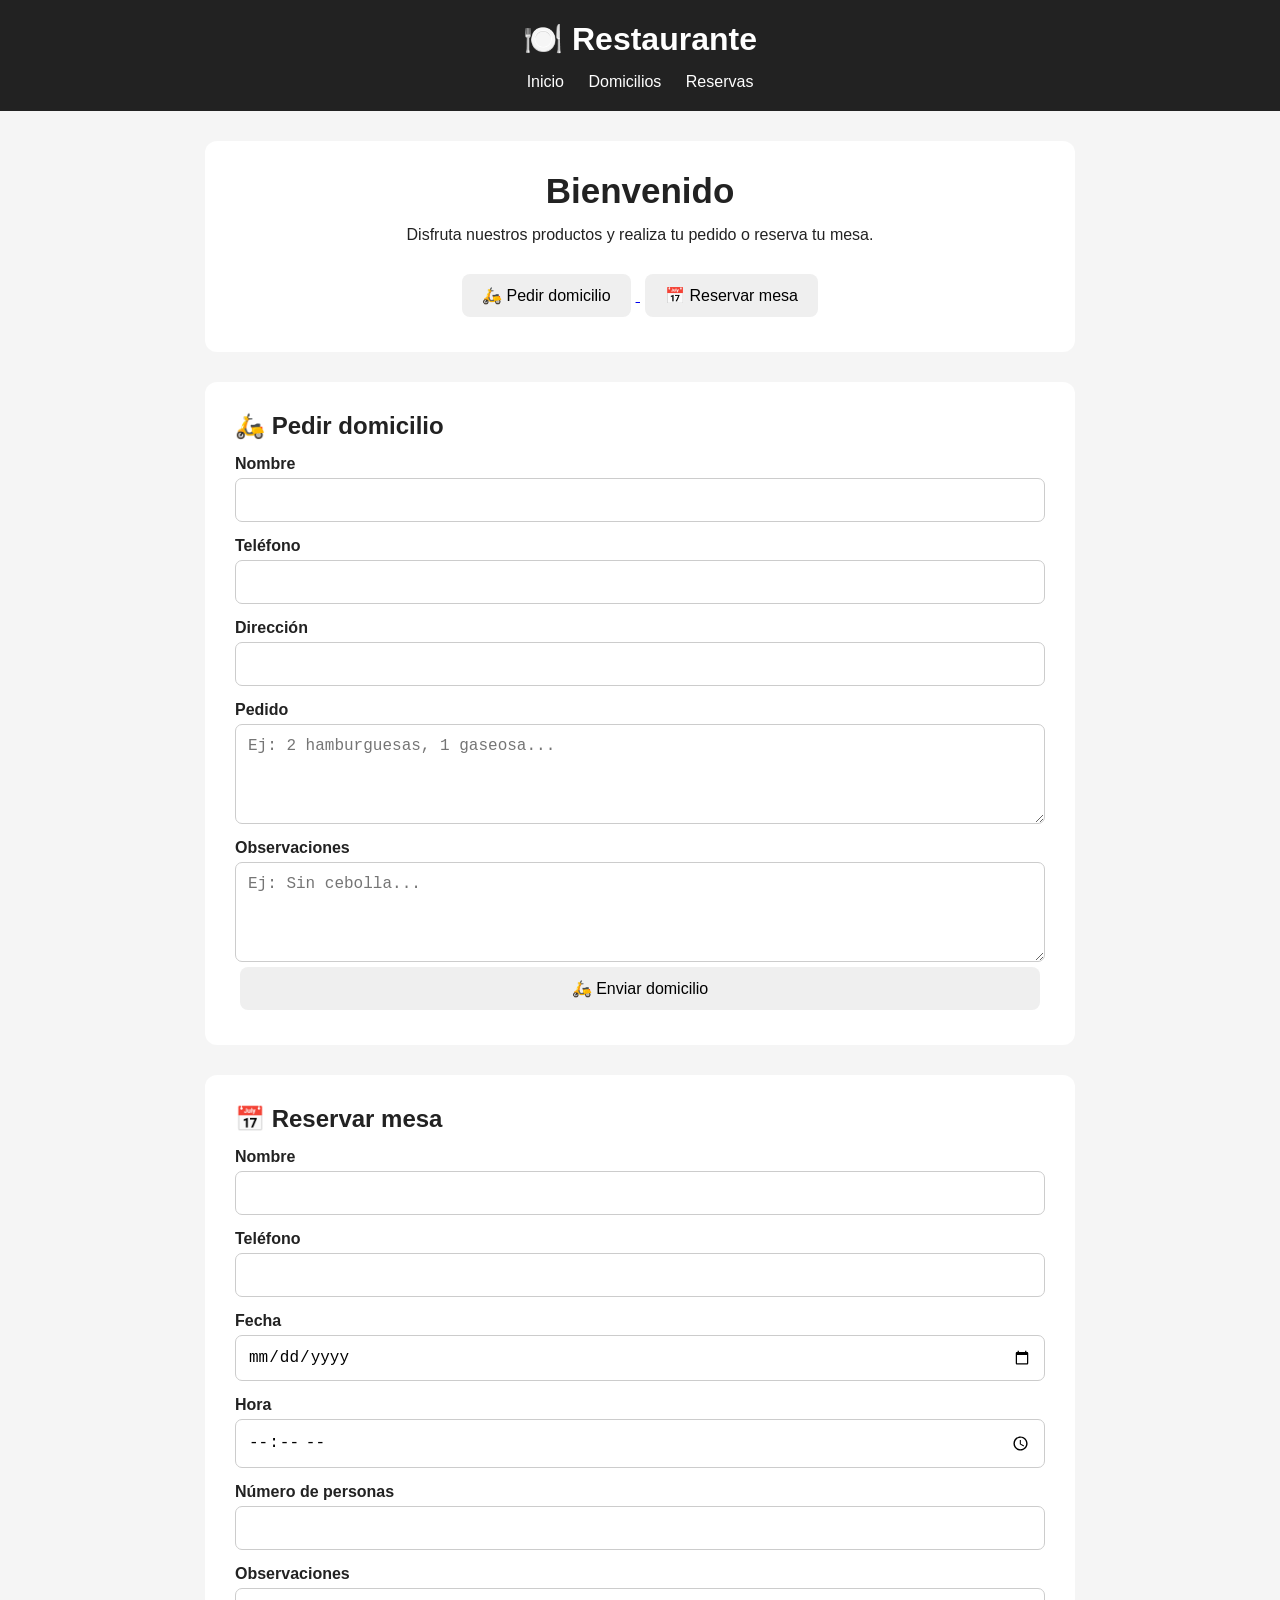
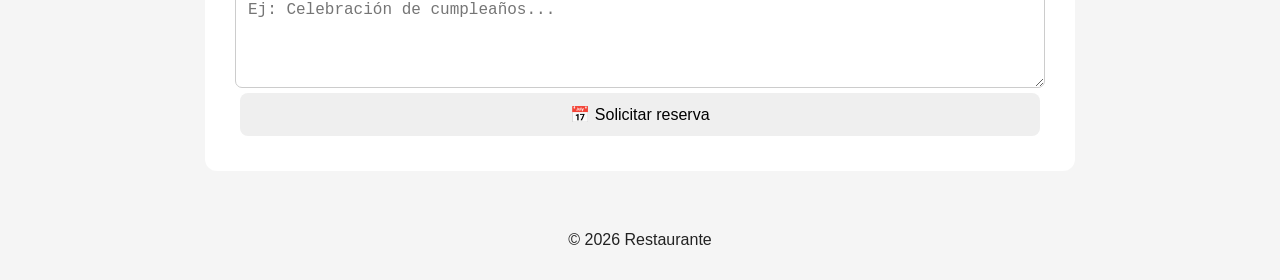
<file: index.html>
<!DOCTYPE html>
<html lang="es">
<head>
    <meta charset="UTF-8">
    <meta name="viewport" content="width=device-width, initial-scale=1.0">

    <title>Restaurante</title>

    <link rel="stylesheet" href="style.css">
</head>

<body>

    <header>
        <h1>🍽️ Restaurante</h1>

        <nav>
            <a href="#inicio">Inicio</a>
            <a href="#domicilios">Domicilios</a>
            <a href="#reservas">Reservas</a>
        </nav>
    </header>


    <main>

        <!-- INICIO -->
        <section id="inicio" class="hero">

            <h2>Bienvenido</h2>

            <p>
                Disfruta nuestros productos y realiza tu pedido
                o reserva tu mesa.
            </p>

            <div class="botones">

                <a href="#domicilios">
                    <button>🛵 Pedir domicilio</button>
                </a>

                <a href="#reservas">
                    <button>📅 Reservar mesa</button>
                </a>

            </div>

        </section>


        <!-- DOMICILIOS -->
        <section id="domicilios">

            <h2>🛵 Pedir domicilio</h2>

            <form id="domicilioForm">

                <label>Nombre</label>
                <input
                    type="text"
                    id="nombreDomicilio"
                    required
                >

                <label>Teléfono</label>
                <input
                    type="tel"
                    id="telefonoDomicilio"
                    required
                >

                <label>Dirección</label>
                <input
                    type="text"
                    id="direccionDomicilio"
                    required
                >

                <label>Pedido</label>
                <textarea
                    id="pedidoDomicilio"
                    placeholder="Ej: 2 hamburguesas, 1 gaseosa..."
                    required
                ></textarea>

                <label>Observaciones</label>
                <textarea
                    id="observacionesDomicilio"
                    placeholder="Ej: Sin cebolla..."
                ></textarea>

                <button type="submit">
                    🛵 Enviar domicilio
                </button>

            </form>

        </section>


        <!-- RESERVAS -->
        <section id="reservas">

            <h2>📅 Reservar mesa</h2>

            <form id="reservaForm">

                <label>Nombre</label>
                <input
                    type="text"
                    id="nombreReserva"
                    required
                >

                <label>Teléfono</label>
                <input
                    type="tel"
                    id="telefonoReserva"
                    required
                >

                <label>Fecha</label>
                <input
                    type="date"
                    id="fechaReserva"
                    required
                >

                <label>Hora</label>
                <input
                    type="time"
                    id="horaReserva"
                    required
                >

                <label>Número de personas</label>
                <input
                    type="number"
                    id="personasReserva"
                    min="1"
                    max="20"
                    required
                >

                <label>Observaciones</label>
                <textarea
                    id="observacionesReserva"
                    placeholder="Ej: Celebración de cumpleaños..."
                ></textarea>

                <button type="submit">
                    📅 Solicitar reserva
                </button>

            </form>

        </section>

    </main>


    <footer>

        <p>
            © 2026 Restaurante
        </p>

    </footer>


    <script src="script.js"></script>

</body>
</html>
</file>
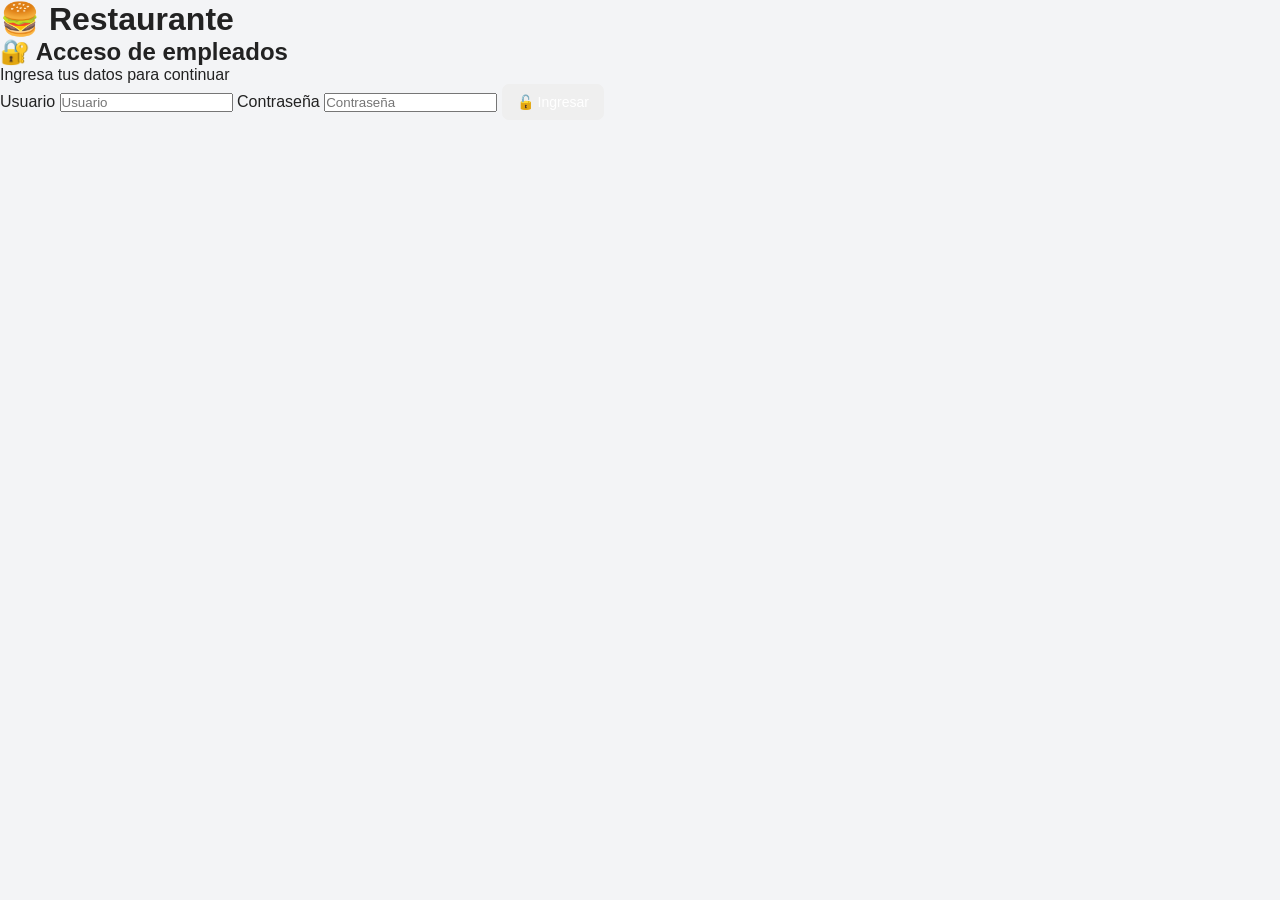
<file: empleados/index.html>
<!DOCTYPE html>
<html lang="es">

<head>

    <meta charset="UTF-8">

    <meta name="viewport" content="width=device-width, initial-scale=1.0">

    <title>Panel de Empleados</title>

    <link rel="stylesheet" href="style.css">

</head>


<body>

    <!-- ========================= -->
    <!-- LOGIN -->
    <!-- ========================= -->

    <div id="loginContainer">

        <div class="login-box">

            <h1>🍔 Restaurante</h1>

            <h2>🔐 Acceso de empleados</h2>

            <p>Ingresa tus datos para continuar</p>


            <form id="loginForm">

                <label for="usuario">
                    Usuario
                </label>

                <input
                    type="text"
                    id="usuario"
                    placeholder="Usuario"
                    required
                >


                <label for="contrasena">
                    Contraseña
                </label>

                <input
                    type="password"
                    id="contrasena"
                    placeholder="Contraseña"
                    required
                >


                <button type="submit">
                    🔓 Ingresar
                </button>

            </form>


            <p id="loginMensaje"></p>

        </div>

    </div>


    <!-- ========================= -->
    <!-- PANEL DE EMPLEADOS -->
    <!-- ========================= -->

    <div id="panelEmpleados" style="display: none;">

        <header>

            <h1>👨‍🍳 Panel de Empleados</h1>

            <p>Gestión de domicilios y reservas</p>

            <button id="cerrarSesion">
                🔒 Cerrar sesión
            </button>

        </header>


        <main>

            <!-- ========================= -->
            <!-- DOMICILIOS -->
            <!-- ========================= -->

            <section>

                <div class="titulo-seccion">

                    <h2>🛵 Domicilios</h2>

                    <button onclick="cargarDomicilios()">
                        🔄 Actualizar
                    </button>

                </div>


                <div id="domiciliosContainer">

                    <p class="cargando">
                        Cargando domicilios...
                    </p>

                </div>

            </section>


            <!-- ========================= -->
            <!-- RESERVAS -->
            <!-- ========================= -->

            <section>

                <div class="titulo-seccion">

                    <h2>📅 Reservas</h2>

                    <button onclick="cargarReservas()">
                        🔄 Actualizar
                    </button>

                </div>


                <div id="reservasContainer">

                    <p class="cargando">
                        Cargando reservas...
                    </p>

                </div>

            </section>

        </main>


        <footer>

            <p>
                Sistema de Restaurante © 2026
            </p>

        </footer>

    </div>


    <script src="script.js"></script>

</body>

</html>
</file>
<file: style.css>
* {
    box-sizing: border-box;
    margin: 0;
    padding: 0;
}

body {
    font-family: Arial, sans-serif;
    background: #f5f5f5;
    color: #222;
}

header {
    background: #222;
    color: white;
    padding: 20px;
    text-align: center;
}

header h1 {
    margin-bottom: 15px;
}

nav a {
    color: white;
    text-decoration: none;
    margin: 0 10px;
}

main {
    max-width: 900px;
    margin: auto;
}

section {
    background: white;
    margin: 30px 15px;
    padding: 30px;
    border-radius: 12px;
}

.hero {
    text-align: center;
}

.hero h2 {
    font-size: 35px;
    margin-bottom: 15px;
}

.hero p {
    margin-bottom: 25px;
}

button {
    border: none;
    padding: 12px 20px;
    border-radius: 8px;
    cursor: pointer;
    font-size: 16px;
    margin: 5px;
}

form {
    display: flex;
    flex-direction: column;
}

label {
    margin-top: 15px;
    margin-bottom: 5px;
    font-weight: bold;
}

input,
textarea {
    padding: 12px;
    border: 1px solid #ccc;
    border-radius: 7px;
    font-size: 16px;
}

textarea {
    min-height: 100px;
    resize: vertical;
}

footer {
    text-align: center;
    padding: 30px;
}
</file>
<file: empleados/style.css>
* {
    box-sizing: border-box;
    margin: 0;
    padding: 0;
}


body {

    font-family: Arial, sans-serif;

    background: #f3f4f6;

    color: #222;

}


header {

    background: #222;

    color: white;

    padding: 25px;

    text-align: center;

}


header h1 {

    margin-bottom: 8px;

}


main {

    max-width: 1100px;

    margin: auto;

    padding: 20px;

}


section {

    background: white;

    margin-bottom: 30px;

    padding: 25px;

    border-radius: 12px;

    box-shadow: 0 3px 10px rgba(0,0,0,0.08);

}


.titulo-seccion {

    display: flex;

    justify-content: space-between;

    align-items: center;

    margin-bottom: 20px;

}


.titulo-seccion h2 {

    font-size: 26px;

}


button {

    border: none;

    color: white;

    padding: 10px 15px;

    border-radius: 7px;

    cursor: pointer;

    font-size: 14px;

}


button:hover {

    opacity: 0.8;

}


/* ==========================================
   TARJETAS
========================================== */

.pedido,
.reserva {

    border: 1px solid #ddd;

    border-radius: 10px;

    padding: 18px;

    margin-bottom: 15px;

}


.pedido h3,
.reserva h3 {

    margin-bottom: 10px;

}


.dato {

    margin: 6px 0;

}


/* ==========================================
   ESTADO
========================================== */

.estado-actual {

    margin-top: 15px;

}


.estado {

    display: inline-block;

    margin-left: 5px;

    padding: 6px 10px;

    border-radius: 20px;

    background: #fff3cd;

}


/* ==========================================
   BOTONES DE ESTADO
========================================== */

.botones-estado {

    display: flex;

    flex-wrap: wrap;

    gap: 8px;

    margin-top: 15px;

}


.botones-estado button {

    margin: 0;

}


.btn-cocina {

    background: #f59e0b;

}


.btn-domiciliario {

    background: #ea580c;

}


.btn-camino {

    background: #2563eb;

}


.btn-entregado {

    background: #16a34a;

}


/* ==========================================
   BOTÓN ACTUALIZAR
========================================== */

.titulo-seccion > button {

    background: #222;

}


/* ==========================================
   ESTADOS DE CARGA
========================================== */

.cargando {

    color: #777;

}


.vacio {

    text-align: center;

    padding: 30px;

    color: #777;

}


/* ==========================================
   FOOTER
========================================== */

footer {

    text-align: center;

    padding: 30px;

    color: #777;

}


/* ==========================================
   CELULARES
========================================== */

@media (max-width: 600px) {

    main {

        padding: 10px;

    }


    section {

        padding: 18px;

        margin-bottom: 20px;

    }


    .titulo-seccion {

        align-items: flex-start;

        gap: 10px;

        flex-direction: column;

    }


    .botones-estado {

        flex-direction: column;

    }


    .botones-estado button {

        width: 100%;

    }

}
/* ==========================================
   BOTÓN FINALIZAR DOMICILIO
========================================== */

.btn-finalizar {

    background: #dc2626;

    color: white;

}


/* ==========================================
   BOTONES DE RESERVA
========================================== */

.botones-reserva {

    margin-top: 15px;

}


.btn-finalizar-reserva {

    background: #dc2626;

    color: white;

}
</file>
